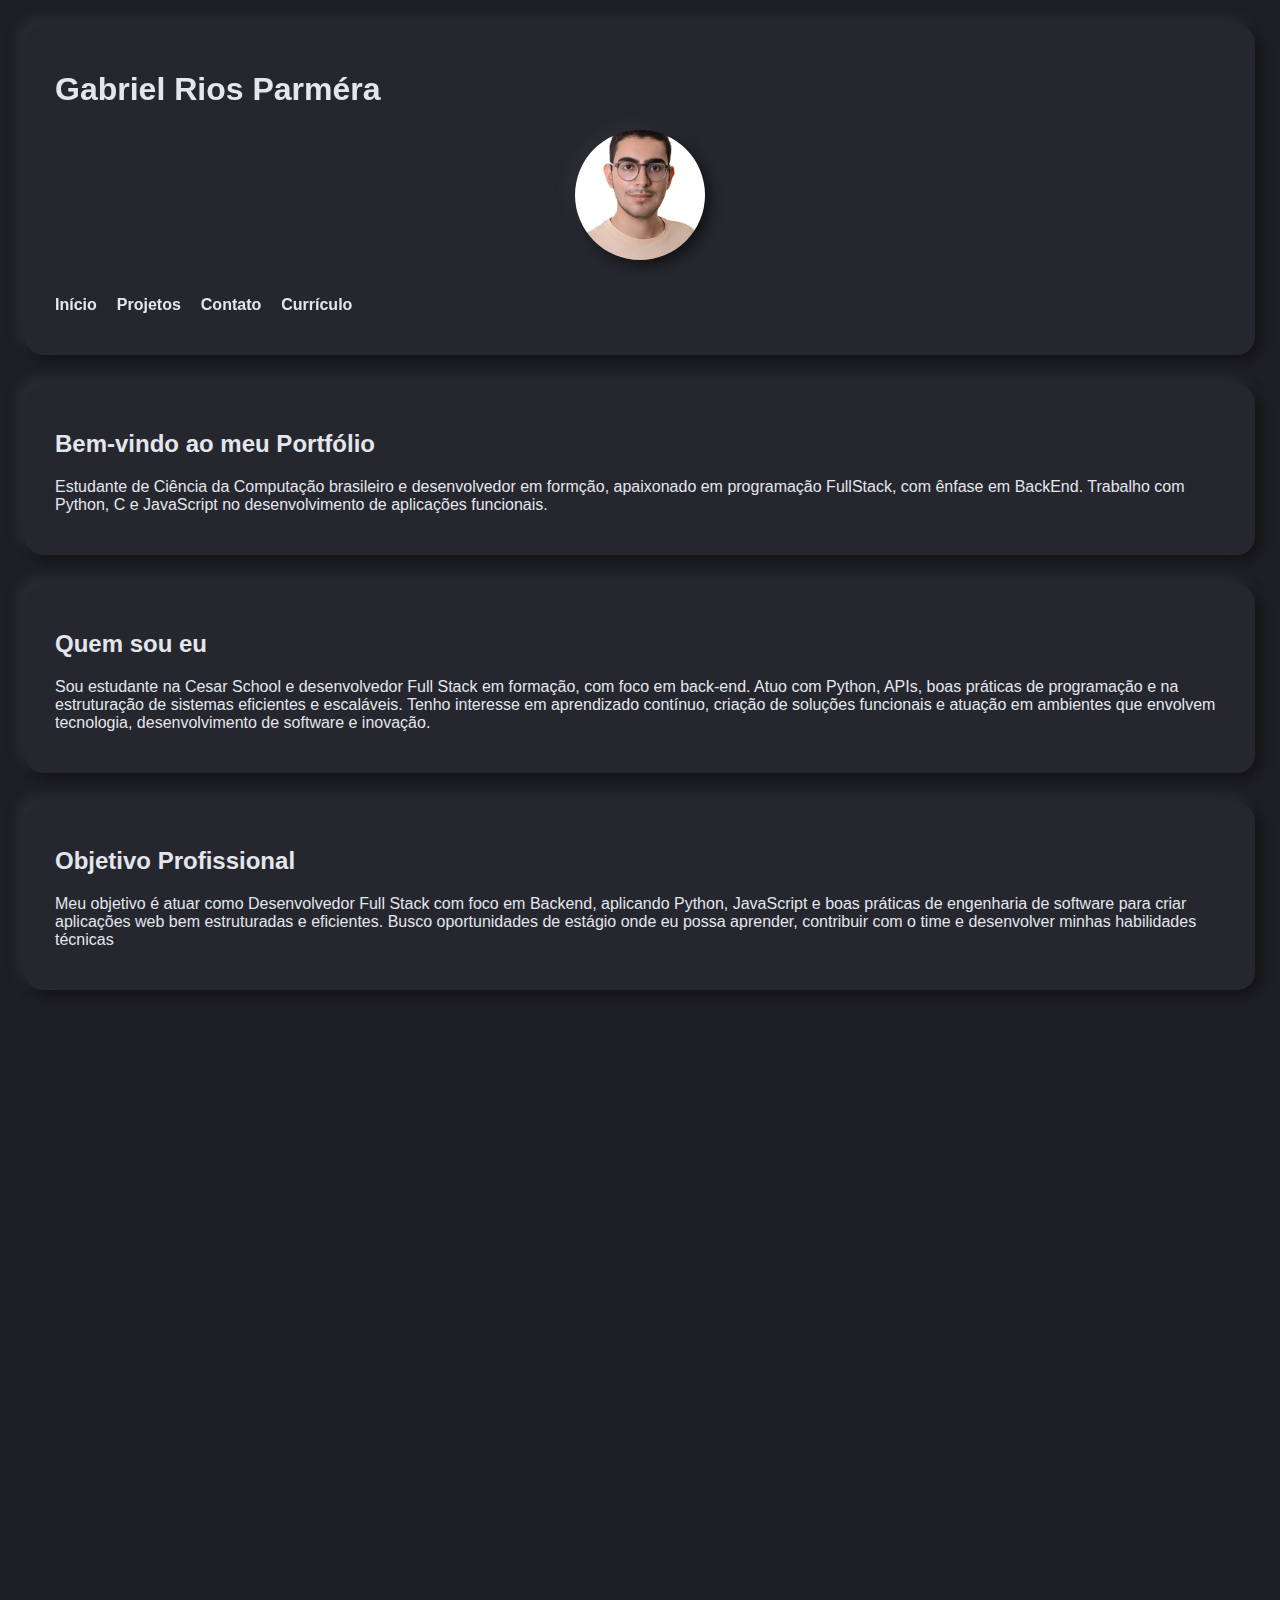
<file: Portifolio/index.html>
<!DOCTYPE html>
<html lang="pt-BR">
<head>
    <meta charset="UTF-8">
    <meta name="viewport" content="width=device-width, initial-scale=1.0">
    <title>Início — Gabriel Parméra</title>
    <link rel="stylesheet" href="style.css">
</head>

<body>

<header class="neu-card fade">
    <h1>Gabriel Rios Parméra</h1>
    <div class="avatar-container fade">
        <img src="assets/images/minha-foto.jpg" alt="Foto de Gabriel Parméra" class="avatar">
    </div>

    <nav>
        <ul class="menu">
            <li><a href="index.html">Início</a></li>
            <li><a href="projects.html">Projetos</a></li>
            <li><a href="contact.html">Contato</a></li>
            <li><a href="curriculo.html">Currículo</a></li>
        </ul>
    </nav>
</header>

<section class="neu-card fade">
    <h2>Bem-vindo ao meu Portfólio</h2>
    <p>
        Estudante de Ciência da Computação brasileiro e desenvolvedor em formção, apaixonado em programação FullStack, com ênfase em BackEnd. 
        Trabalho com Python, C e JavaScript no desenvolvimento de aplicações funcionais.
    </p>
</section>

<section class="neu-card fade">
    <h2>Quem sou eu</h2>
    <p>
        Sou estudante na Cesar School e desenvolvedor Full Stack em formação, com foco em back-end. 
        Atuo com Python, APIs, boas práticas de programação e na estruturação de sistemas eficientes e escaláveis.
        Tenho interesse em aprendizado contínuo, criação de soluções funcionais e atuação em ambientes que envolvem tecnologia, desenvolvimento de software e inovação.
    </p>
</section>

<section class="neu-card fade">
    <h2>Objetivo Profissional</h2>
    <p>
        Meu objetivo é atuar como Desenvolvedor Full Stack com foco em Backend, aplicando Python, JavaScript e boas práticas de engenharia de software para criar aplicações web bem estruturadas e eficientes. 
        Busco oportunidades de estágio onde eu possa aprender, contribuir com o time e desenvolver minhas habilidades técnicas
    </p>
</section>

<section class="neu-card fade">
    <h2>Habilidades Técnicas e Ferramentas</h2>
    <ul>
        <li><strong>Backend:</strong> Python, Flask e C para desenvolvimento de regras de negócio e soluções de software.</li>
        <li><strong>Frontend:</strong> HTML5, CSS3 e JavaScript para construção de interfaces web responsivas</li>
        <li><strong>Ferramentas:</strong> Git, GitHub e VS Code no fluxo de desenvolvimento e controle de versão.</li>
        <li><strong>Boas práticas:</strong> Organização de código, versionamento consistente e separação de camadas entre front-end, back-end e dados.</li>
    </ul>
</section>

<section class="neu-card fade">
    <h2>Experiência / Formação</h2>
    <p><strong>CESAR School</strong> — Graduação em Ciência da Computação</p>
    <p><em>Início: Agosto/2025</em></p>
    <p><em>Conclusão: Agosto/2029</em></p>
</section>

<footer class="neu-footer fade">
    <p>© 2025 — Desenvolvido por Gabriel Parméra</p>
</footer>

<script src="script.js"></script>
</body>
</html>
</file>
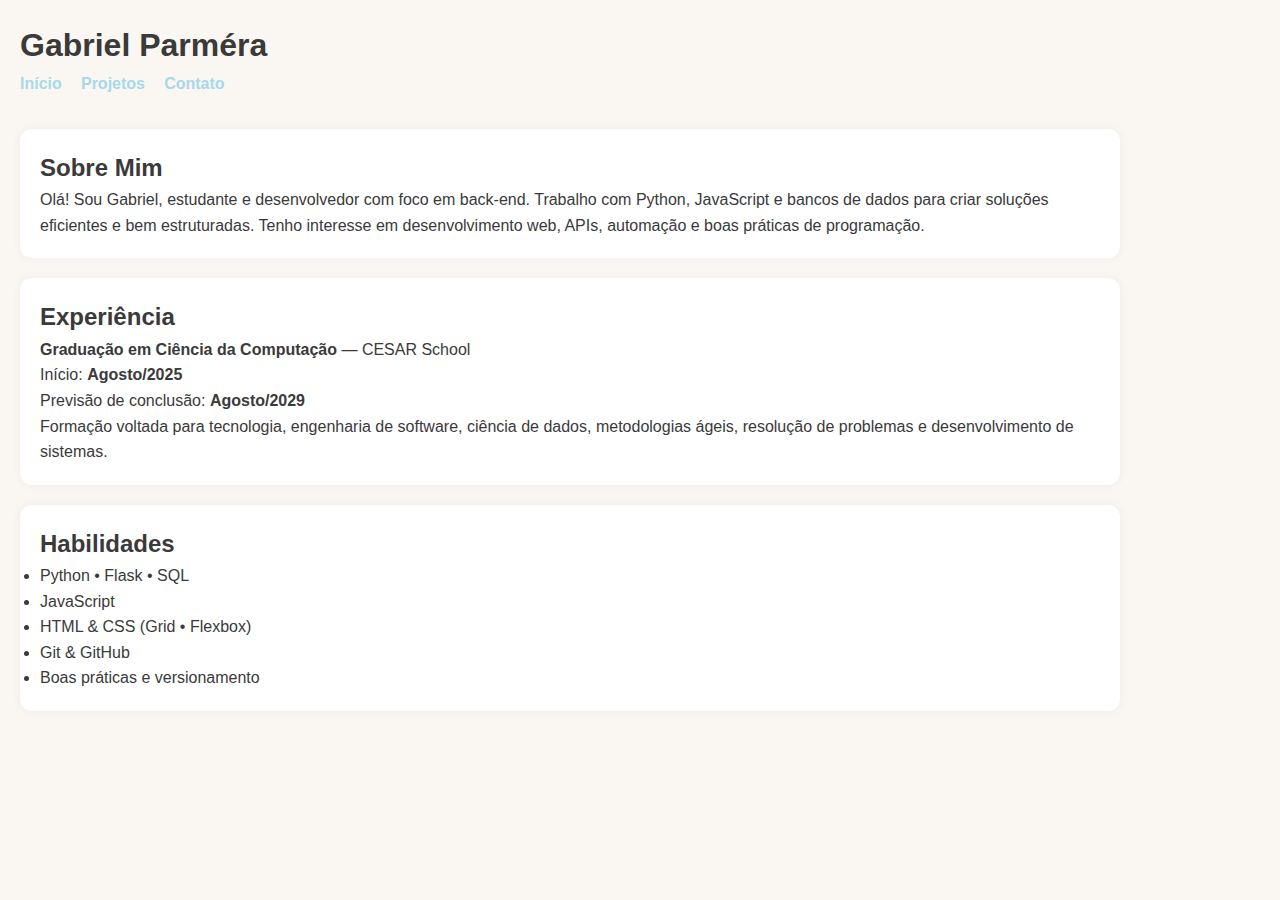
<file: Portifólio/index.html>
<!DOCTYPE html>
<html lang="pt-BR">
<head>
  <meta charset="UTF-8">
  <meta name="viewport" content="width=device-width, initial-scale=1.0">
  <title>Portfólio - Início</title>
  <link rel="stylesheet" href="assets/css/style.css">
</head>

<body>
  <header>
    <h1>Gabriel Parméra</h1>
    <nav>
      <ul>
        <li><a href="index.html">Início</a></li>
        <li><a href="projetos.html">Projetos</a></li>
        <li><a href="contato.html">Contato</a></li>
      </ul>
    </nav>
  </header>

  <section>
    <h2>Sobre Mim</h2>
    <p>
      Olá! Sou Gabriel, estudante e desenvolvedor com foco em back-end. Trabalho com 
      Python, JavaScript e bancos de dados para criar soluções eficientes e bem estruturadas. 
      Tenho interesse em desenvolvimento web, APIs, automação e boas práticas de programação.
    </p>
  </section>

  <section>
    <h2>Experiência</h2>
    <p><strong>Graduação em Ciência da Computação</strong> — CESAR School</p>
    <p>Início: <strong>Agosto/2025</strong><br>
       Previsão de conclusão: <strong>Agosto/2029</strong></p>
    <p>
      Formação voltada para tecnologia, engenharia de software, ciência de dados, 
      metodologias ágeis, resolução de problemas e desenvolvimento de sistemas.
    </p>
  </section>

  <section>
    <h2>Habilidades</h2>
    <ul>
      <li>Python • Flask • SQL</li>
      <li>JavaScript</li>
      <li>HTML & CSS (Grid • Flexbox)</li>
      <li>Git & GitHub</li>
      <li>Boas práticas e versionamento</li>
    </ul>
  </section>
</body>
</html>
</file>
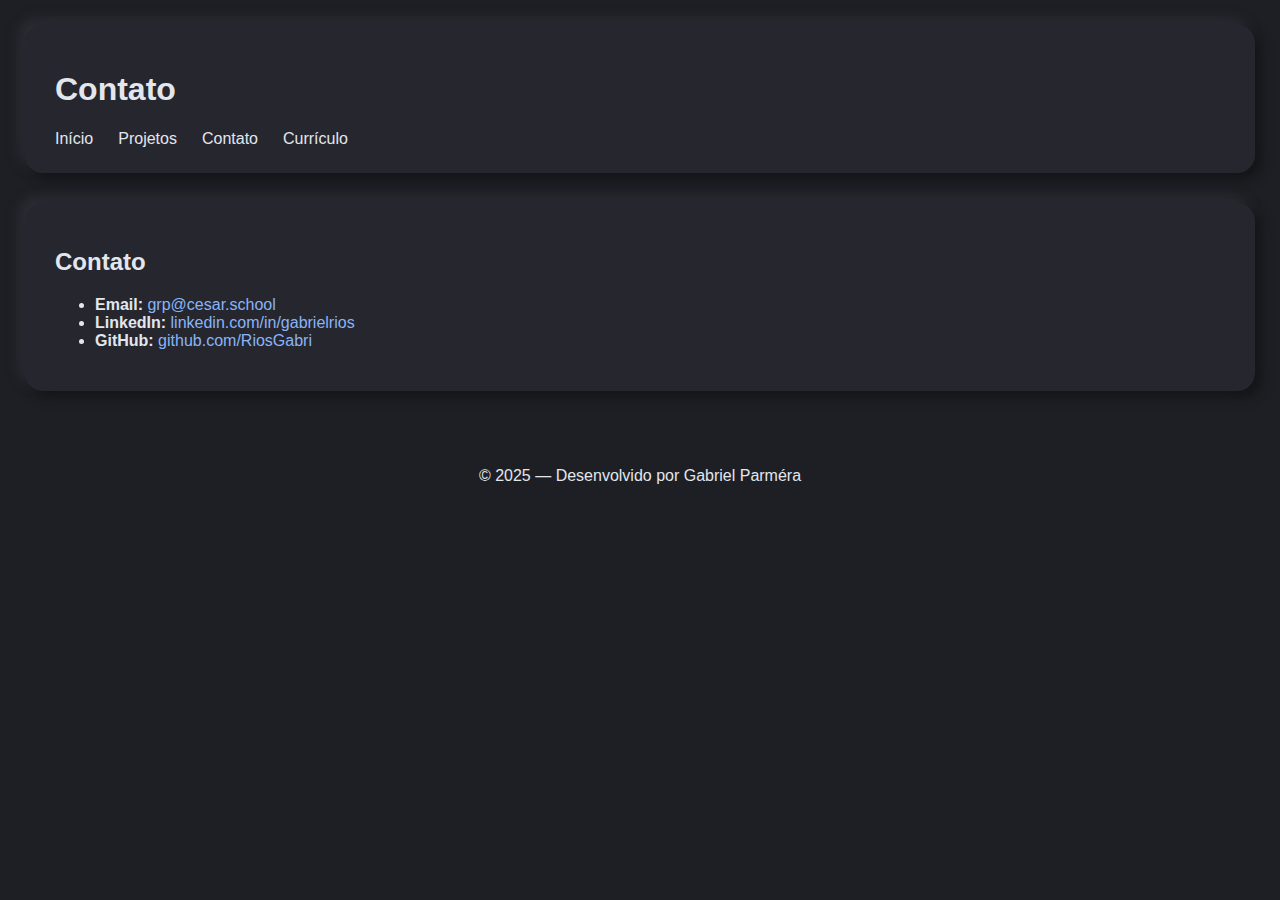
<file: Portifolio/contact.html>
<!DOCTYPE html>
<html lang="pt-BR">
<head>
    <meta charset="UTF-8">
    <meta name="viewport" content="width=device-width, initial-scale=1.0">
    <title>Contato — Gabriel Parméra</title>
    <link rel="stylesheet" href="style.css">
</head>

<body>

<header class="neu-card fade">
    <h1>Contato</h1>
    <nav>
        <a href="index.html">Início</a>
        <a href="projects.html">Projetos</a>
        <a href="contact.html">Contato</a>
        <a href="curriculo.html">Currículo</a>
    </nav>
</header>

<section class="neu-card fade">
    <h2>Contato</h2>
    <ul>
        <li>
            <strong>Email:</strong>
            <a class="contact-link" href="mailto:grp@cesar.school">
                grp@cesar.school
            </a>
        </li>
        <li>
            <strong>LinkedIn:</strong>
            <a class="contact-link" href="https://www.linkedin.com/in/gabrielrios" target="_blank">
                linkedin.com/in/gabrielrios
            </a>
        </li>
        <li>
            <strong>GitHub:</strong>
            <a class="contact-link" href="https://github.com/RiosGabri" target="_blank">
                github.com/RiosGabri
            </a>
        </li>
    </ul>
</section>

<footer class="neu-footer fade">
    <p>© 2025 — Desenvolvido por Gabriel Parméra</p>
</footer>

<script src="script.js"></script>

</body>
</html>
</file>
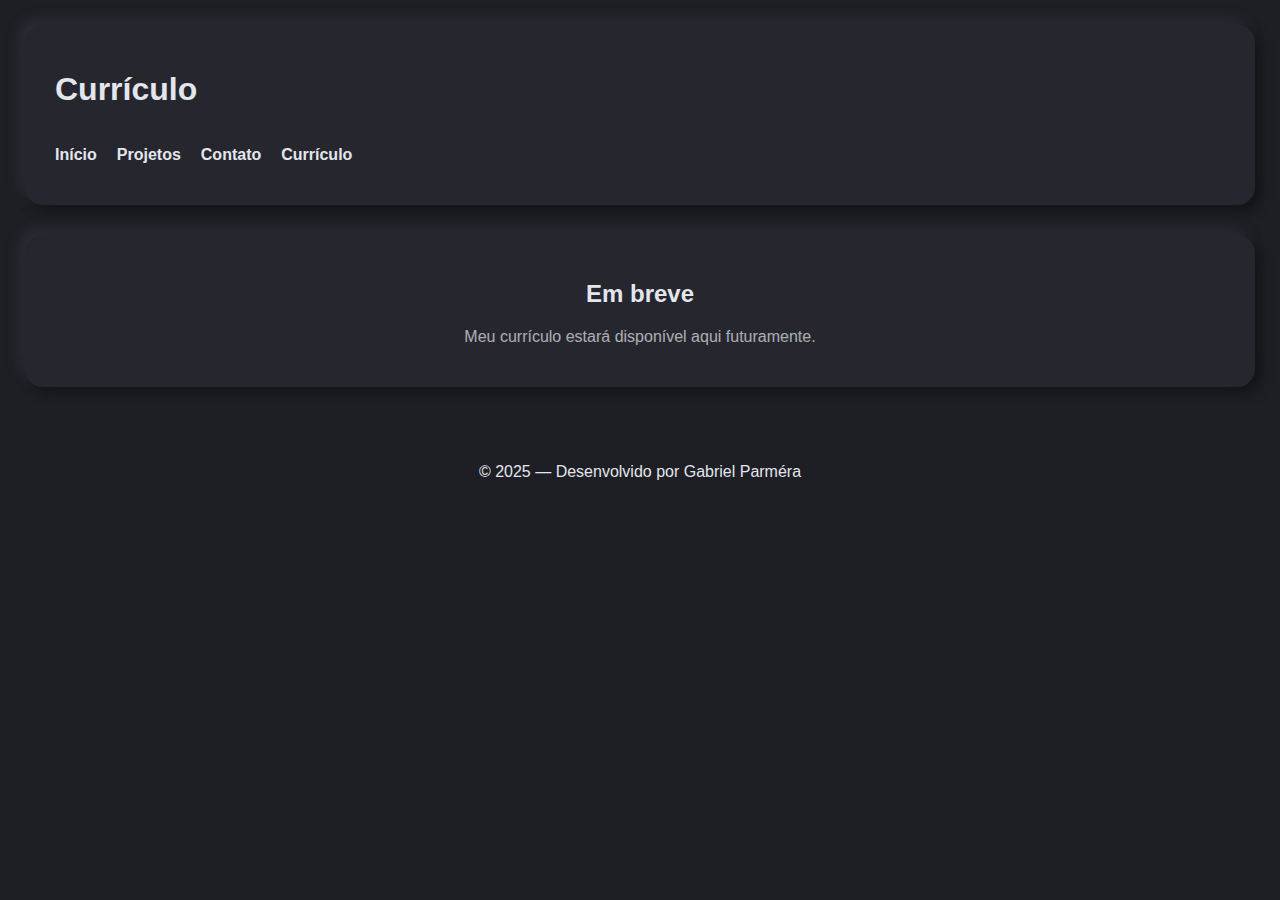
<file: Portifolio/curriculo.html>
<!DOCTYPE html>
<html lang="pt-BR">
<head>
    <meta charset="UTF-8">
    <meta name="viewport" content="width=device-width, initial-scale=1.0">
    <title>Currículo — Em breve</title>
    <link rel="stylesheet" href="style.css">
</head>

<body>

<header class="neu-card fade">
    <h1>Currículo</h1>
    <nav>
        <ul class="menu">
            <li><a href="index.html">Início</a></li>
            <li><a href="projects.html">Projetos</a></li>
            <li><a href="contact.html">Contato</a></li>
            <li><a href="curriculo.html">Currículo</a></li>
        </ul>
    </nav>
</header>

<section class="neu-card fade" style="text-align:center;">
    <h2>Em breve</h2>
    <p style="opacity:0.7;">
        Meu currículo estará disponível aqui futuramente.
    </p>
</section>

<footer class="neu-footer fade">
    <p>© 2025 — Desenvolvido por Gabriel Parméra</p>
</footer>

<script src="script.js"></script>

</body>
</html>
</file>
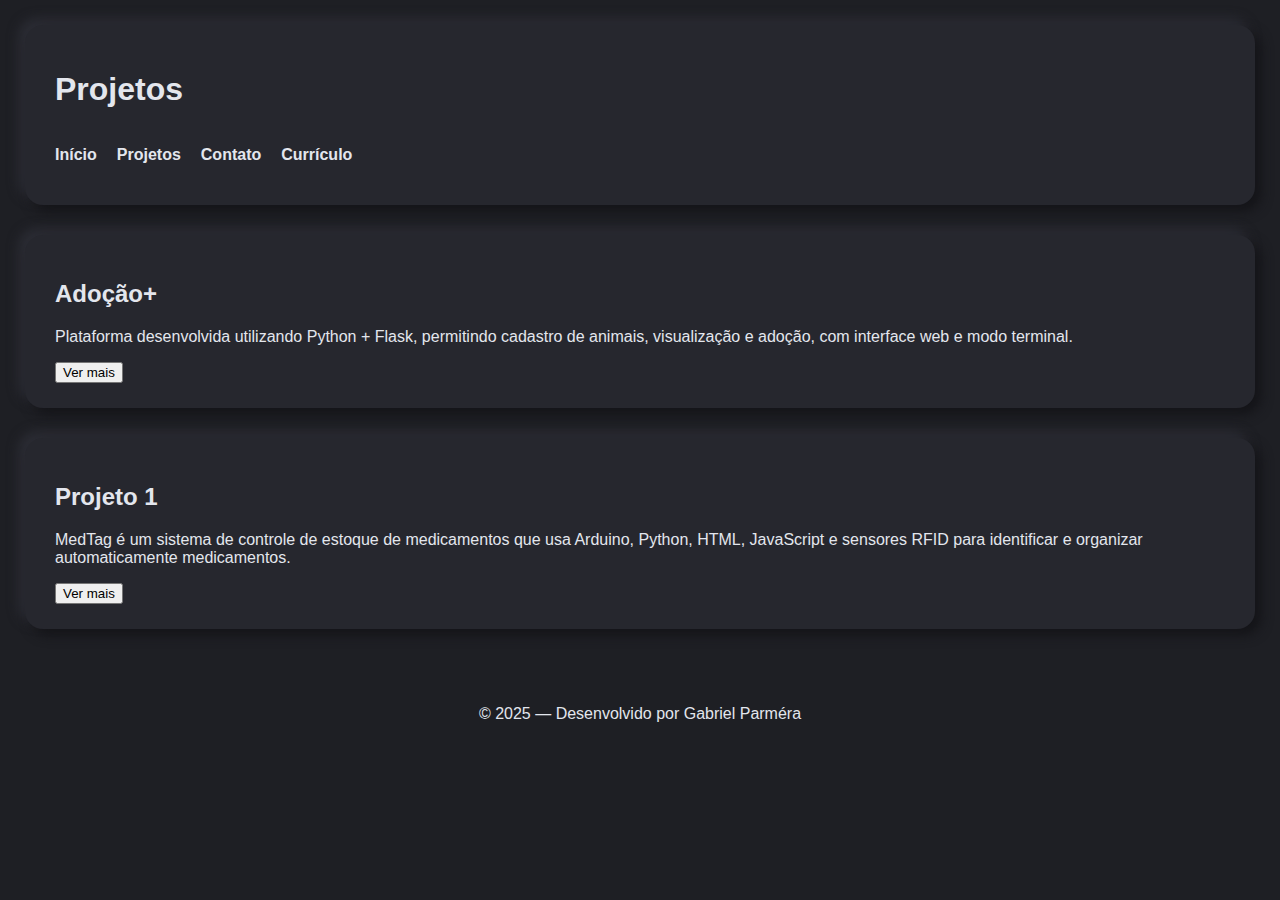
<file: Portifolio/projects.html>
<!DOCTYPE html>
<html lang="pt-BR">
<head>
    <meta charset="UTF-8">
    <meta name="viewport" content="width=device-width, initial-scale=1.0">
    <title>Projetos — Gabriel Parméra</title>
    <link REL="stylesheet" href="style.css">
</head>

<body>

<header class="neu-card fade">
    <h1>Projetos</h1>
    <nav>
        <ul class="menu">
            <li><a href="index.html">Início</a></li>
            <li><a href="projects.html">Projetos</a></li>
            <li><a href="contact.html">Contato</a></li>
            <li><a href="curriculo.html">Currículo</a></li>
        </ul>
    </nav>
</header>

<!-- ==============================
     PROJETO 1 — ADOÇÃO+
================================= -->
<section class="neu-card fade">
    <h2>Adoção+</h2>
    <p>
        Plataforma desenvolvida utilizando Python + Flask, permitindo cadastro de animais, 
        visualização e adoção, com interface web e modo terminal.
    </p>

    <button class="open-modal"
            data-title="Adoção+"
            data-desc="Sistema completo para adoção de animais, com backend em Python, Flask, 
                       banco de dados SQLite e interface web responsiva. Desenvolvido com foco 
                       em organização, separação de camadas, boas práticas e acessibilidade.">
        Ver mais
    </button>
</section>

<!-- ==============================
     PROJETO 2 — MODELO
================================= -->
<section class="neu-card fade">
    <h2>Projeto 1</h2>
    <p>
        MedTag é um sistema de controle de estoque de medicamentos que usa Arduino, Python, HTML, JavaScript e sensores RFID para identificar e organizar automaticamente medicamentos.
    </p>

    <button class="open-modal"
            data-title="Projeto 1 - MedTag"
            data-desc="MedTag é um sistema de controle de estoque de medicamentos que integra Arduino, Python, HTML e JavaScript, utilizando sensores RFID para leitura de etiquetas e organização dos itens em uma caixa de MDF. 
                       O projeto automatiza o registro e a identificação dos medicamentos, tornando o acompanhamento do estoque mais eficiente e reduzindo riscos de erro humano.">
        Ver mais
    </button>
</section>

<footer class="neu-footer fade">
    <p>© 2025 — Desenvolvido por Gabriel Parméra</p>
</footer>

<!-- ==============================
     MODAL (ESTRUTURA GLOBAL)
================================= -->
<div class="modal-bg" id="modal-bg">
    <div class="modal">
        <h2 id="modal-title"></h2>
        <p id="modal-desc"></p>
        <button class="close-modal" id="close-modal">Fechar</button>
    </div>
</div>

<script src="script.js"></script>
</body>
</html>
</file>
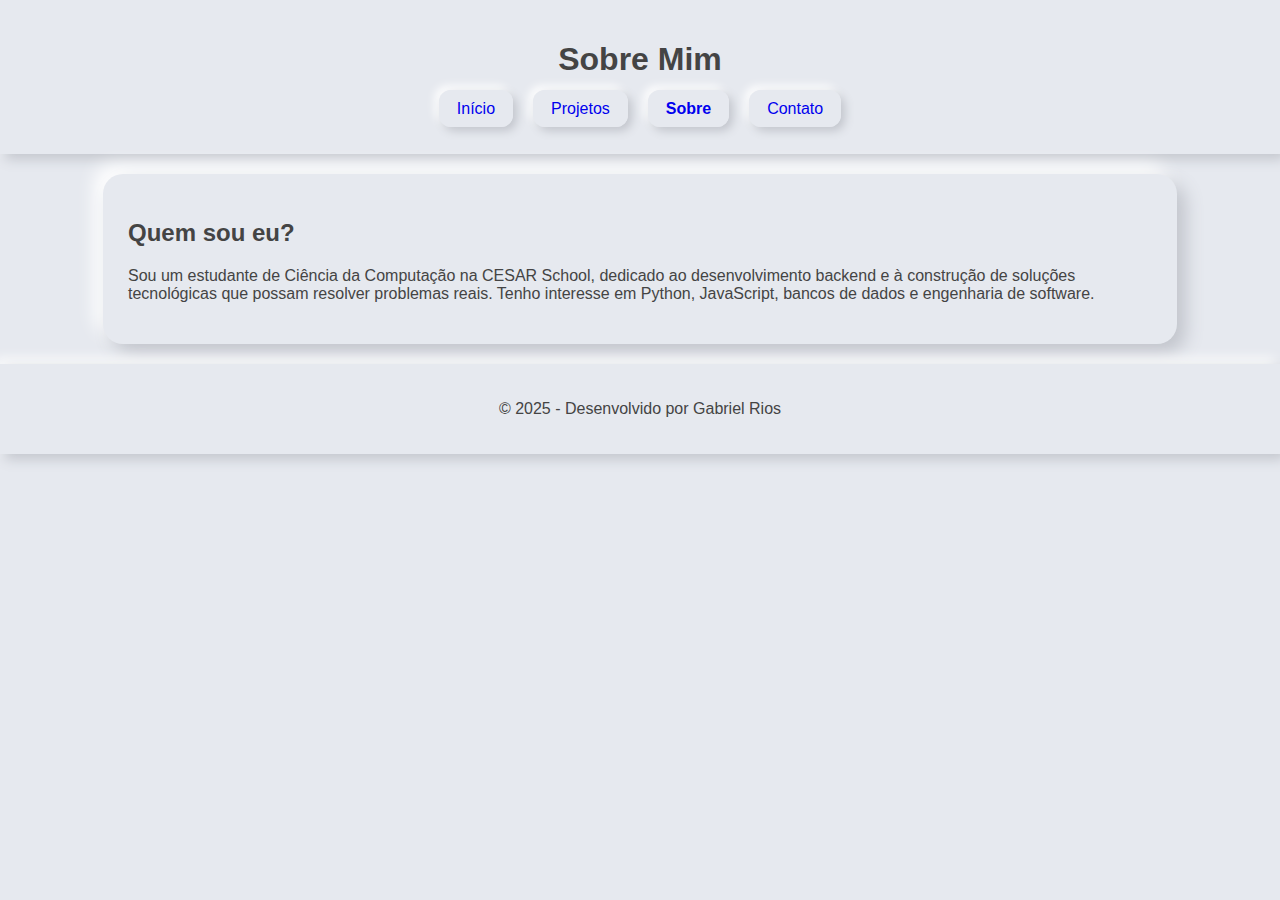
<file: Portifólio/about.html>
<!DOCTYPE html>
<html lang="pt-BR">
<head>
  <meta charset="UTF-8">
  <meta name="viewport" content="width=device-width, initial-scale=1.0">
  <title>Sobre Mim - Gabriel Rios</title>
  <link rel="stylesheet" href="style.css">
</head>
<body>

<header class="neu-header">
  <h1 class="logo">Sobre Mim</h1>
  <nav>
    <ul class="nav-list">
      <li><a href="index.html">Início</a></li>
      <li><a href="projects.html">Projetos</a></li>
      <li><a href="about.html" class="active">Sobre</a></li>
      <li><a href="contact.html">Contato</a></li>
    </ul>
  </nav>
</header>

<section class="neu-card about-section">
  <h2>Quem sou eu?</h2>
  <p>
    Sou um estudante de Ciência da Computação na CESAR School, dedicado ao desenvolvimento backend e à construção de soluções tecnológicas
    que possam resolver problemas reais. Tenho interesse em Python, JavaScript, bancos de dados e engenharia de software.
  </p>
</section>

<footer class="neu-footer">
  <p>© 2025 - Desenvolvido por Gabriel Rios</p>
</footer>

</body>
</html>
</file>
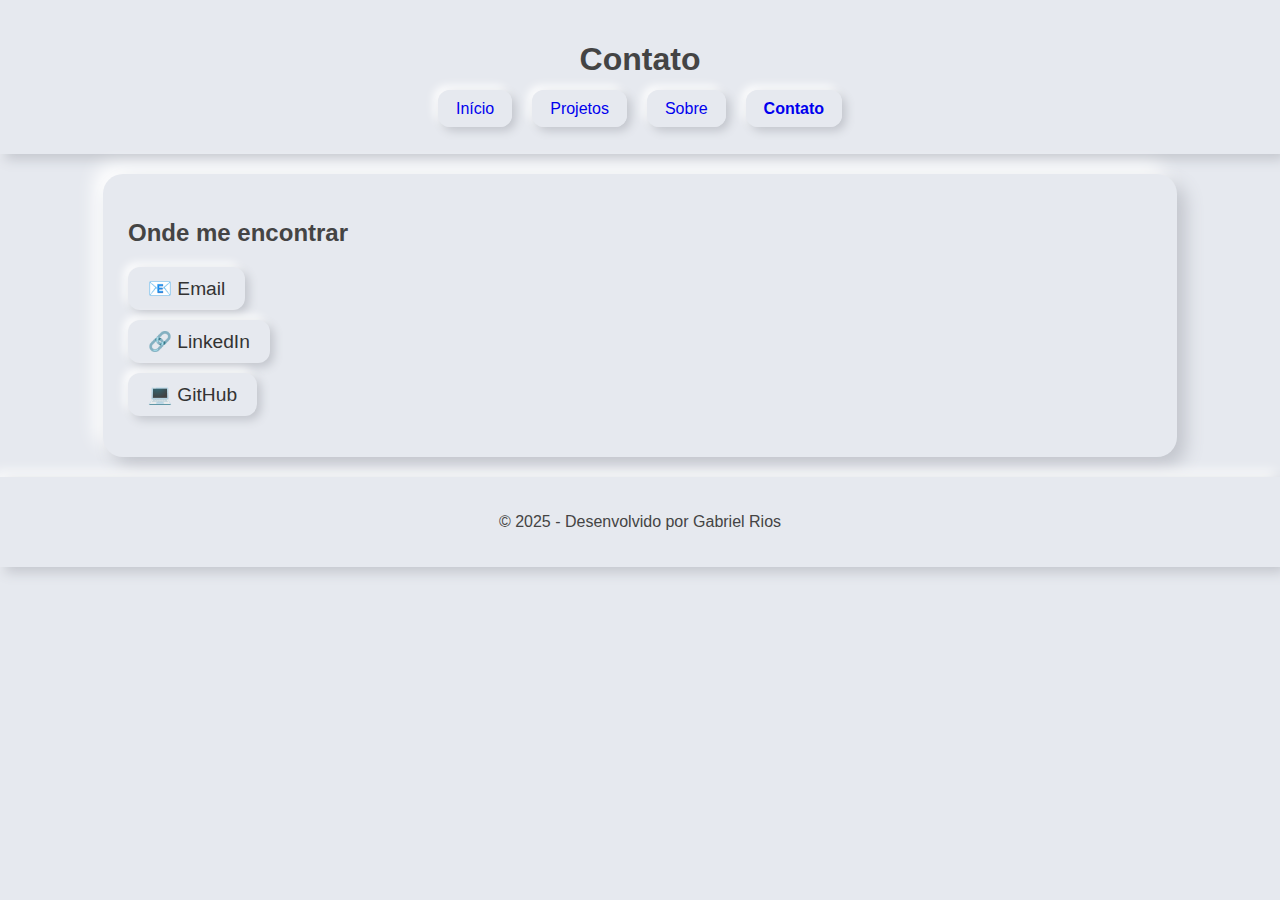
<file: Portifólio/contact.html>
<!DOCTYPE html>
<html lang="pt-BR">
<head>
  <meta charset="UTF-8">
  <meta name="viewport" content="width=device-width, initial-scale=1.0">
  <title>Contato</title>
  <link rel="stylesheet" href="style.css">
</head>
<body>

<header class="neu-header">
  <h1 class="logo">Contato</h1>
  <nav>
    <ul class="nav-list">
      <li><a href="index.html">Início</a></li>
      <li><a href="projects.html">Projetos</a></li>
      <li><a href="about.html">Sobre</a></li>
      <li><a href="contact.html" class="active">Contato</a></li>
    </ul>
  </nav>
</header>

<section class="neu-card contact-section">
  <h2>Onde me encontrar</h2>
  <ul class="contact-links">
    <li><a href="mailto:grp@cesar.school">📧 Email</a></li>
    <li><a href="https://www.linkedin.com/in/gabrielparmera/" target="_blank">🔗 LinkedIn</a></li>
    <li><a href="https://github.com/RiosGabri" target="_blank">💻 GitHub</a></li>
  </ul>
</section>

<footer class="neu-footer">
  <p>© 2025 - Desenvolvido por Gabriel Rios</p>
</footer>

</body>
</html>
</file>
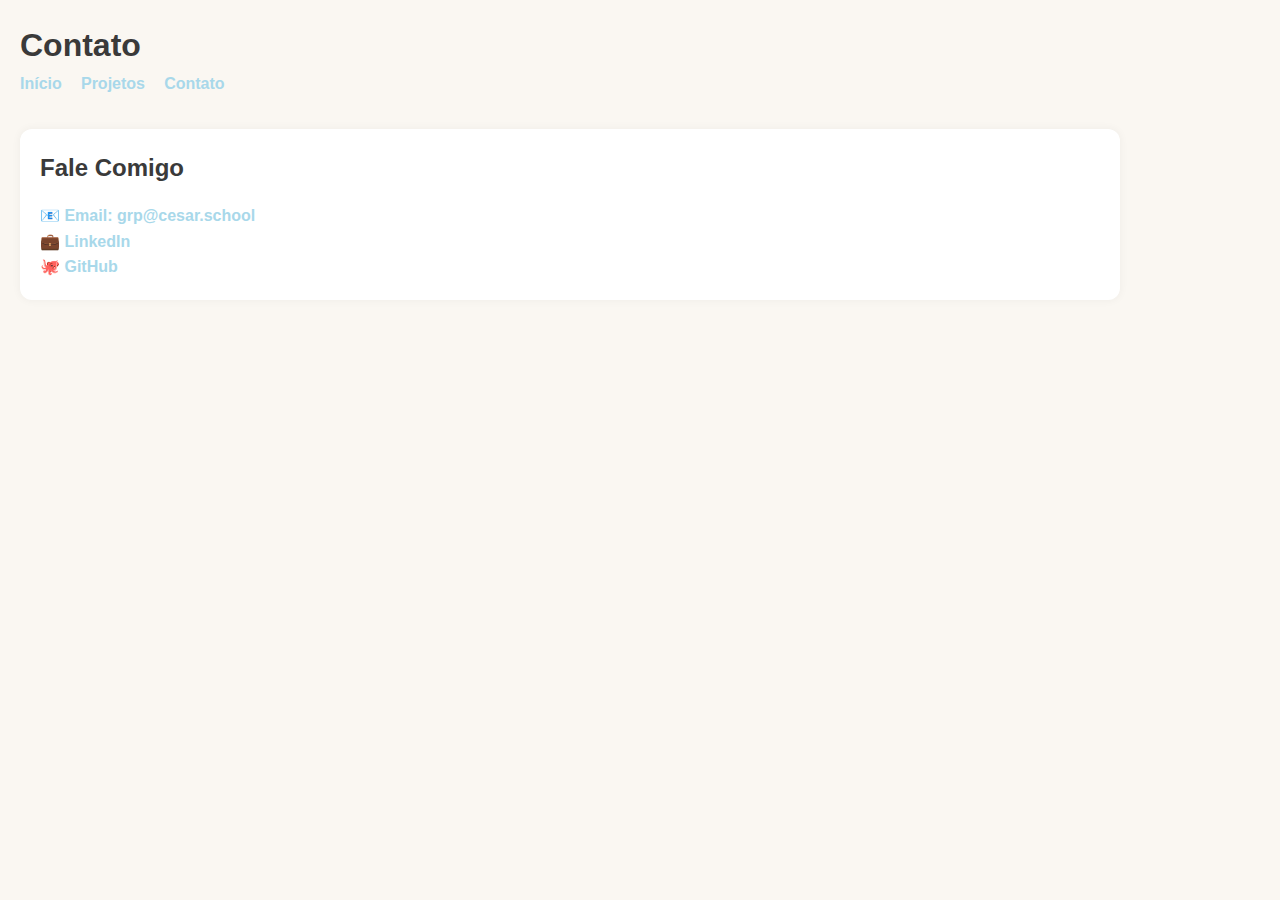
<file: Portifólio/contato.html>
<!DOCTYPE html>
<html lang="pt-BR">
<head>
  <meta charset="UTF-8">
  <meta name="viewport" content="width=device-width, initial-scale=1.0">
  <title>Portfólio - Contato</title>
  <link rel="stylesheet" href="assets/css/style.css">
</head>

<body>
  <header>
    <h1>Contato</h1>
    <nav>
      <ul>
        <li><a href="index.html">Início</a></li>
        <li><a href="projetos.html">Projetos</a></li>
        <li><a href="contato.html">Contato</a></li>
      </ul>
    </nav>
  </header>

  <section>
    <h2>Fale Comigo</h2>
    <ul class="contact-list">
      <li><a href="mailto:grp@cesar.school">📧 Email: grp@cesar.school</a></li>
      <li><a href="https://www.linkedin.com/in/gabrielparmera" target="_blank">💼 LinkedIn</a></li>
      <li><a href="https://github.com/RiosGabri" target="_blank">🐙 GitHub</a></li>
    </ul>
  </section>
</body>
</html>
</file>
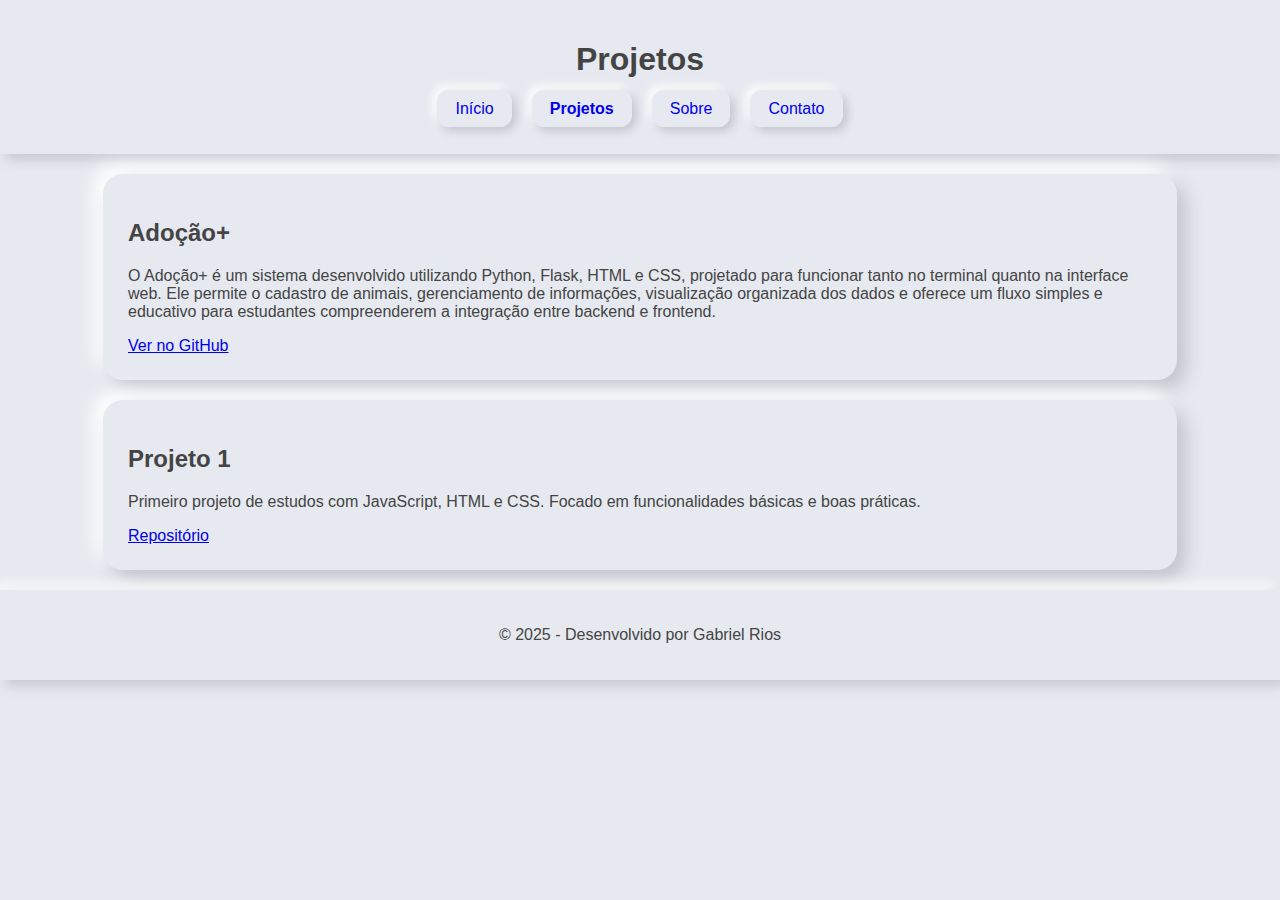
<file: Portifólio/projects.html>
<!DOCTYPE html>
<html lang="pt-BR">
<head>
  <meta charset="UTF-8">
  <meta name="viewport" content="width=device-width, initial-scale=1.0">
  <title>Projetos - Gabriel Rios</title>
  <link rel="stylesheet" href="style.css">
</head>
<body>
  <header class="neu-header">
    <h1 class="logo">Projetos</h1>
    <nav>
      <ul class="nav-list">
        <li><a href="index.html">Início</a></li>
        <li><a href="projects.html" class="active">Projetos</a></li>
        <li><a href="about.html">Sobre</a></li>
        <li><a href="contact.html">Contato</a></li>
      </ul>
    </nav>
  </header>

  <section class="projects-section">

    <div class="neu-card project">
      <h2>Adoção+</h2>
      <p>
        O Adoção+ é um sistema desenvolvido utilizando Python, Flask, HTML e CSS,
        projetado para funcionar tanto no terminal quanto na interface web.  
        Ele permite o cadastro de animais, gerenciamento de informações,
        visualização organizada dos dados e oferece um fluxo simples e educativo
        para estudantes compreenderem a integração entre backend e frontend.
      </p>
      <a href="https://github.com/eduardommb/fp-crud-animais" target="_blank">Ver no GitHub</a>
    </div>

    <div class="neu-card project">
      <h2>Projeto 1</h2>
      <p>Primeiro projeto de estudos com JavaScript, HTML e CSS. Focado em funcionalidades básicas e boas práticas.</p>
      <a href="#" target="_blank">Repositório</a>
    </div>

  </section>

  <footer class="neu-footer">
    <p>© 2025 - Desenvolvido por Gabriel Rios</p>
  </footer>
</body>
</html>
</file>
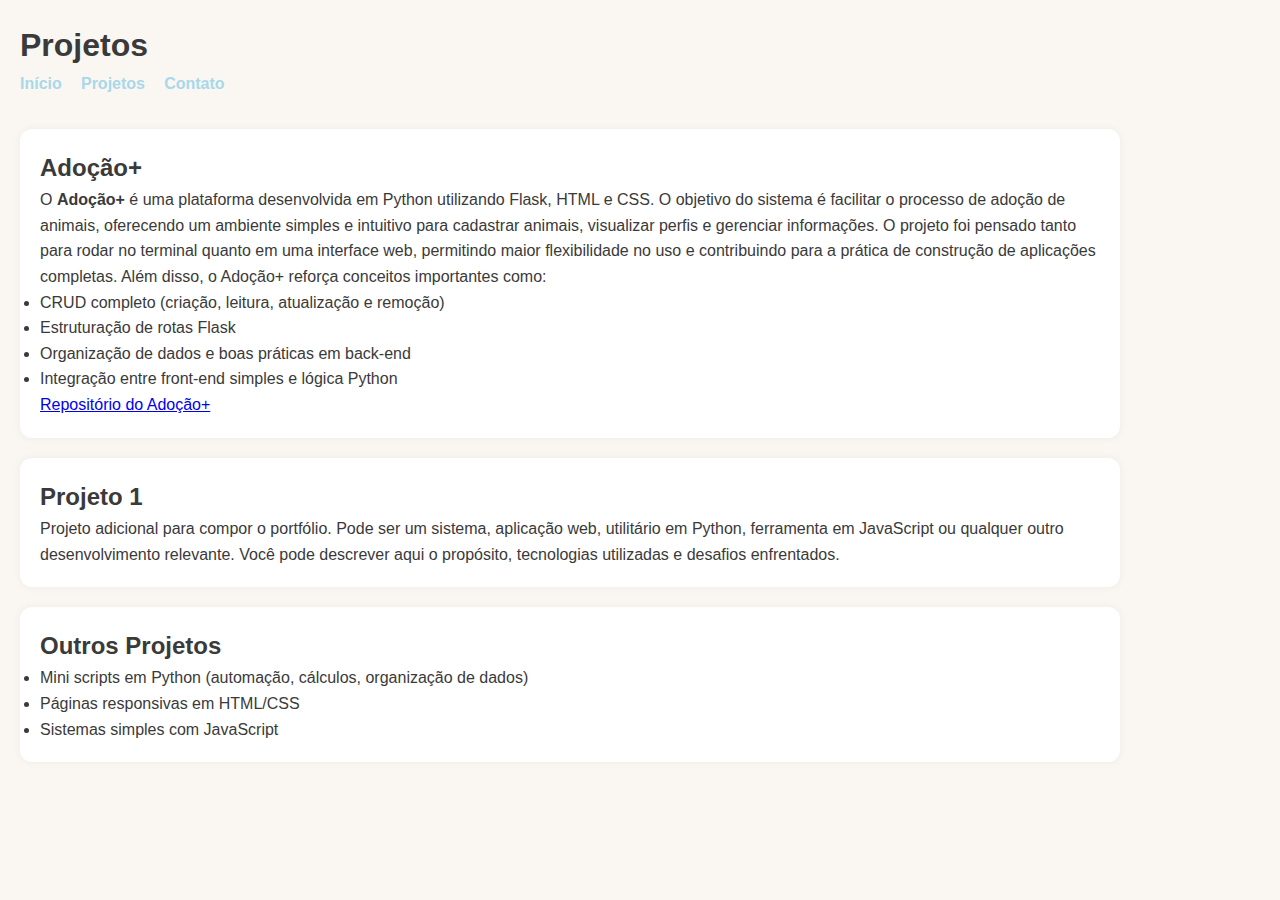
<file: Portifólio/projetos.html>
<!DOCTYPE html>
<html lang="pt-BR">
<head>
  <meta charset="UTF-8">
  <meta name="viewport" content="width=device-width, initial-scale=1.0">
  <title>Portfólio - Projetos</title>
  <link rel="stylesheet" href="assets/css/style.css">
</head>

<body>
  <header>
    <h1>Projetos</h1>
    <nav>
      <ul>
        <li><a href="index.html">Início</a></li>
        <li><a href="projetos.html">Projetos</a></li>
        <li><a href="contato.html">Contato</a></li>
      </ul>
    </nav>
  </header>

  <section>
    <h2>Adoção+</h2>
    <p>
      O <strong>Adoção+</strong> é uma plataforma desenvolvida em Python utilizando Flask,
      HTML e CSS. O objetivo do sistema é facilitar o processo de adoção de animais,
      oferecendo um ambiente simples e intuitivo para cadastrar animais, visualizar perfis
      e gerenciar informações.  
      O projeto foi pensado tanto para rodar no terminal quanto em uma interface web,
      permitindo maior flexibilidade no uso e contribuindo para a prática de construção
      de aplicações completas. Além disso, o Adoção+ reforça conceitos importantes como:
    </p>

    <ul>
      <li>CRUD completo (criação, leitura, atualização e remoção)</li>
      <li>Estruturação de rotas Flask</li>
      <li>Organização de dados e boas práticas em back-end</li>
      <li>Integração entre front-end simples e lógica Python</li>
    </ul>

    <a href="https://github.com/eduardommb/fp-crud-animais" target="_blank">
      Repositório do Adoção+
    </a>
  </section>

  <section>
    <h2>Projeto 1</h2>
    <p>
      Projeto adicional para compor o portfólio. Pode ser um sistema, aplicação web,
      utilitário em Python, ferramenta em JavaScript ou qualquer outro desenvolvimento
      relevante. Você pode descrever aqui o propósito, tecnologias utilizadas e desafios
      enfrentados.
    </p>
  </section>

  <section>
    <h2>Outros Projetos</h2>
    <ul>
      <li>Mini scripts em Python (automação, cálculos, organização de dados)</li>
      <li>Páginas responsivas em HTML/CSS</li>
      <li>Sistemas simples com JavaScript</li>
    </ul>
  </section>
</body>
</html>
</file>
<file: Portifolio/style.css>
/* ------ PALETA PASTEL DEFINIDA ------ */
:root {
    --bg: #1e1f24;
    --card: #26272e;
    --text: #e3e6ed;
    --muted: #9aa0ad;
    --accent: #8fb4ff;

    --shadow-dark: #141418;
    --shadow-light: #2d2e36;
}


/* ------ GLOBAL ------ */
body {
    font-family: "Poppins", sans-serif;
    background: var(--bg);
    color: var(--text);
    margin: 0;
    padding: 0;
}

a {
    text-decoration: none;
    color: var(--text);
}

/* ------ HEADER (STICKY) ------ */
header {
    position: sticky;
    top: 0;
    z-index: 1000;
    background: var(--card);
    padding: 20px;
    margin-bottom: 25px;
    border-radius: 0 0 15px 15px;
    box-shadow: 6px 6px 12px var(--shadow-dark),
                -6px -6px 12px var(--shadow-light);
}

.menu {
    list-style: none;
    display: flex;
    gap: 20px;
    padding: 0;
}

.menu a {
    font-weight: 600;
}

/* ------ NEUMORPHISM CARDS ------ */
.neu-card {
    background: var(--card);
    padding: 25px 30px;
    margin: 25px;
    margin-bottom: 30px;
    border-radius: 18px;
    box-shadow: 6px 6px 12px var(--shadow-dark),
                -6px -6px 12px var(--shadow-light);
}

/* ------ FOOTER ------ */
.neu-footer {
    text-align: center;
    padding: 20px;
    margin-top: 40px;
}

/* ------ FADE-IN ------ */
.fade {
    opacity: 0;
    transform: translateY(15px);
    transition: 0.7s ease;
}

.show {
    opacity: 1;
    transform: translateY(0);
}

/* ------ BOTÃO VOLTAR AO TOPO ------ */
#backToTop {
    position: fixed;
    bottom: 25px;
    right: 25px;
    padding: 12px 16px;
    font-size: 20px;
    border-radius: 12px;
    background: var(--card);
    color: var(--text);
    border: none;
    cursor: pointer;
    opacity: 0;
    transition: 0.4s;
    box-shadow: 4px 4px 10px var(--shadow-dark),
                -4px -4px 10px var(--shadow-light);
}

/* ------ MODAL DE PROJETOS ------ */

.modal-bg {
    position: fixed;
    top: 0;
    left: 0;
    width: 100%;
    height: 100%;
    backdrop-filter: blur(6px);
    background: rgba(0,0,0,0.40);
    display: none;
    justify-content: center;
    align-items: center;
    z-index: 2000;
}

.modal {
    background: var(--card);
    color: var(--text);
    padding: 25px;
    width: 420px;
    border-radius: 18px;
    box-shadow: 6px 6px 12px var(--shadow-dark),
                -6px -6px 12px var(--shadow-light);
}

.modal h2 {
    margin-top: 0;
    font-size: 22px;
}

.close-modal {
    margin-top: 20px;
    padding: 10px;
    width: 100%;
    border-radius: 12px;
    border: none;
    background: var(--accent);
    color: #fff;
    cursor: pointer;
}

.avatar-container {
    display: flex;
    justify-content: center;
    margin-bottom: 15px;
}

.avatar {
    width: 130px;
    height: 130px;
    object-fit: cover;
    border-radius: 50%;
    box-shadow: 
        6px 6px 12px var(--shadow-dark),
        -6px -6px 12px var(--shadow-light);
}

/* Links de contato com destaque suave */
.contact-link {
    color: #8ab4f8; /* azul pastel */
    font-weight: 500;
    text-decoration: none;
    transition: 0.2s ease;
}

.contact-link:hover {
    color: #bcd2ff;
    text-shadow: 0 0 6px rgba(138, 180, 248, 0.5);
}

header nav {
    margin-top: 20px;   /* espaço entre o título e o menu */
    display: flex;
    gap: 25px;          /* espaço entre os itens */
}
</file>
<file: Portifólio/style.css>
/* ======= ESTILO GERAL ======= */
body {
  margin: 0;
  font-family: "Segoe UI", sans-serif;
  background: #e6e9ef;
  color: #444;
}

/* ======= NEUMORPHISM ======= */
.neu-card {
  background: #e6e9ef;
  padding: 25px;
  margin: 20px auto;
  width: 80%;
  border-radius: 20px;
  box-shadow: 
    9px 9px 18px #c2c5cc,
    -9px -9px 18px #ffffff;
}

.neu-header, .neu-footer {
  background: #e6e9ef;
  padding: 20px;
  text-align: center;
  box-shadow: 
    5px 5px 12px #c2c5cc,
    -5px -5px 12px #ffffff;
}

/* ======= NAV ======= */
.nav-list {
  list-style: none;
  padding: 0;
  display: flex;
  gap: 20px;
  justify-content: center;
}

.nav-list a {
  text-decoration: none;
  padding: 10px 18px;
  border-radius: 12px;
  background: #e6e9ef;
  box-shadow: 
    4px 4px 10px #c2c5cc,
    -4px -4px 10px #ffffff;
  transition: 0.2s ease;
}

.nav-list a:hover {
  box-shadow:
    inset 4px 4px 10px #c2c5cc,
    inset -4px -4px 10px #ffffff;
}

.active {
  font-weight: bold;
}

/* ======= HERO ======= */
.hero h2 {
  margin-bottom: 10px;
}

/* ======= CONTACT ======= */
.contact-links {
  list-style: none;
  padding: 0;
}

.contact-links li {
  margin: 10px 0;
}

.contact-links a {
  text-decoration: none;
  font-size: 1.2rem;
  color: #333;
  display: inline-block;
  padding: 10px 20px;
  border-radius: 12px;
  background: #e6e9ef;
  box-shadow:
    4px 4px 10px #c2c5cc,
    -4px -4px 10px #ffffff;
}

.contact-links a:hover {
  box-shadow:
    inset 4px 4px 10px #c2c5cc,
    inset -4px -4px 10px #ffffff;
}
</file>
<file: Portifólio/assets/css/style.css>
:root {
  --bg: #faf7f2;
  --card: #ffffff;
  --text: #3a3a3a;
  --muted: #6f6f6f;
  --accent: #a8d8ea;
  --radius: 12px;
  --container: 1100px;
}

/* Reset */
* {
  margin: 0;
  padding: 0;
  box-sizing: border-box;
}

body {
  background: var(--bg);
  font-family: Arial, sans-serif;
  color: var(--text);
  line-height: 1.6;
  padding: 20px;
}

header {
  margin-bottom: 2rem;
}

nav ul {
  list-style: none;
  display: flex;
  gap: 1.2rem;
}

nav a {
  text-decoration: none;
  color: var(--accent);
  font-weight: bold;
}

section {
  background: var(--card);
  max-width: var(--container);
  padding: 20px;
  border-radius: var(--radius);
  margin: 20px 0;
  box-shadow: 0 0 10px rgba(0,0,0,0.05);
}

.contact-list {
  list-style: none;
  margin-top: 1rem;
}

.contact-list a {
  text-decoration: none;
  color: var(--accent);
  font-weight: bold;
}
</file>
